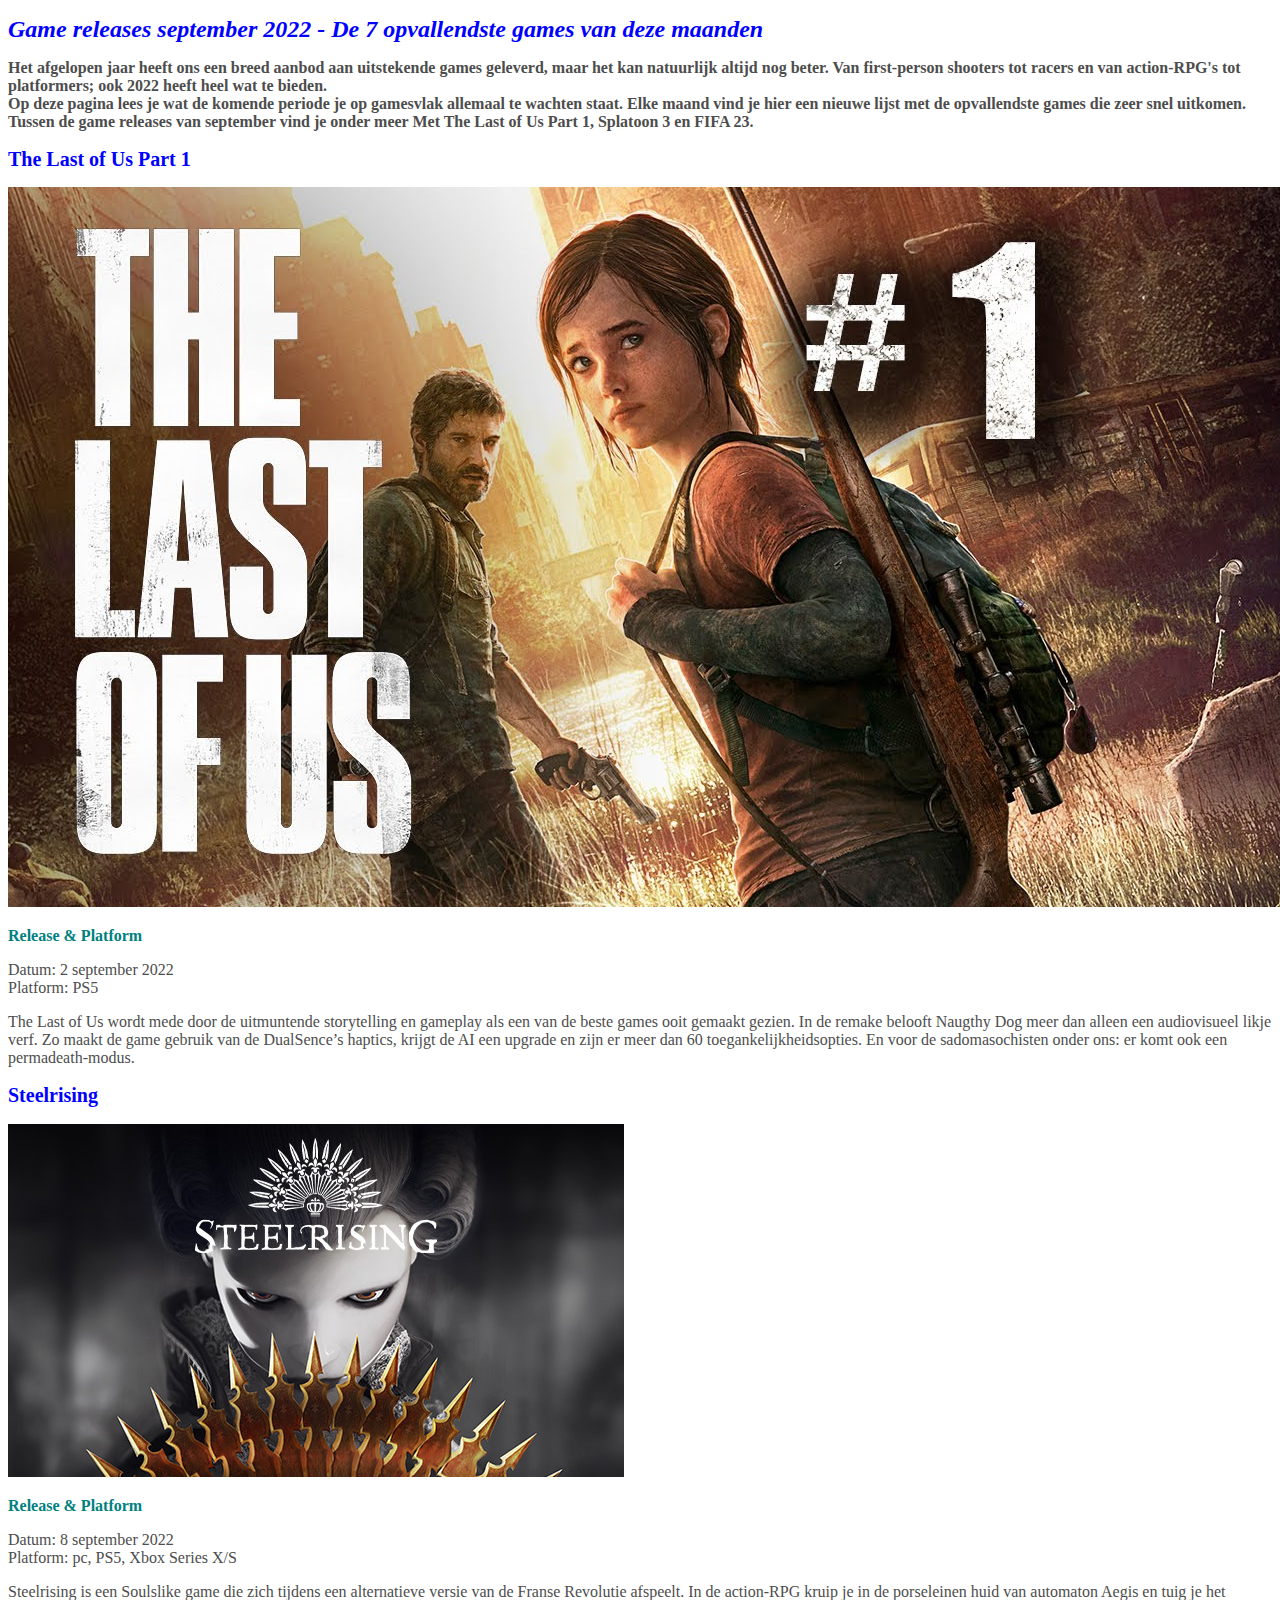
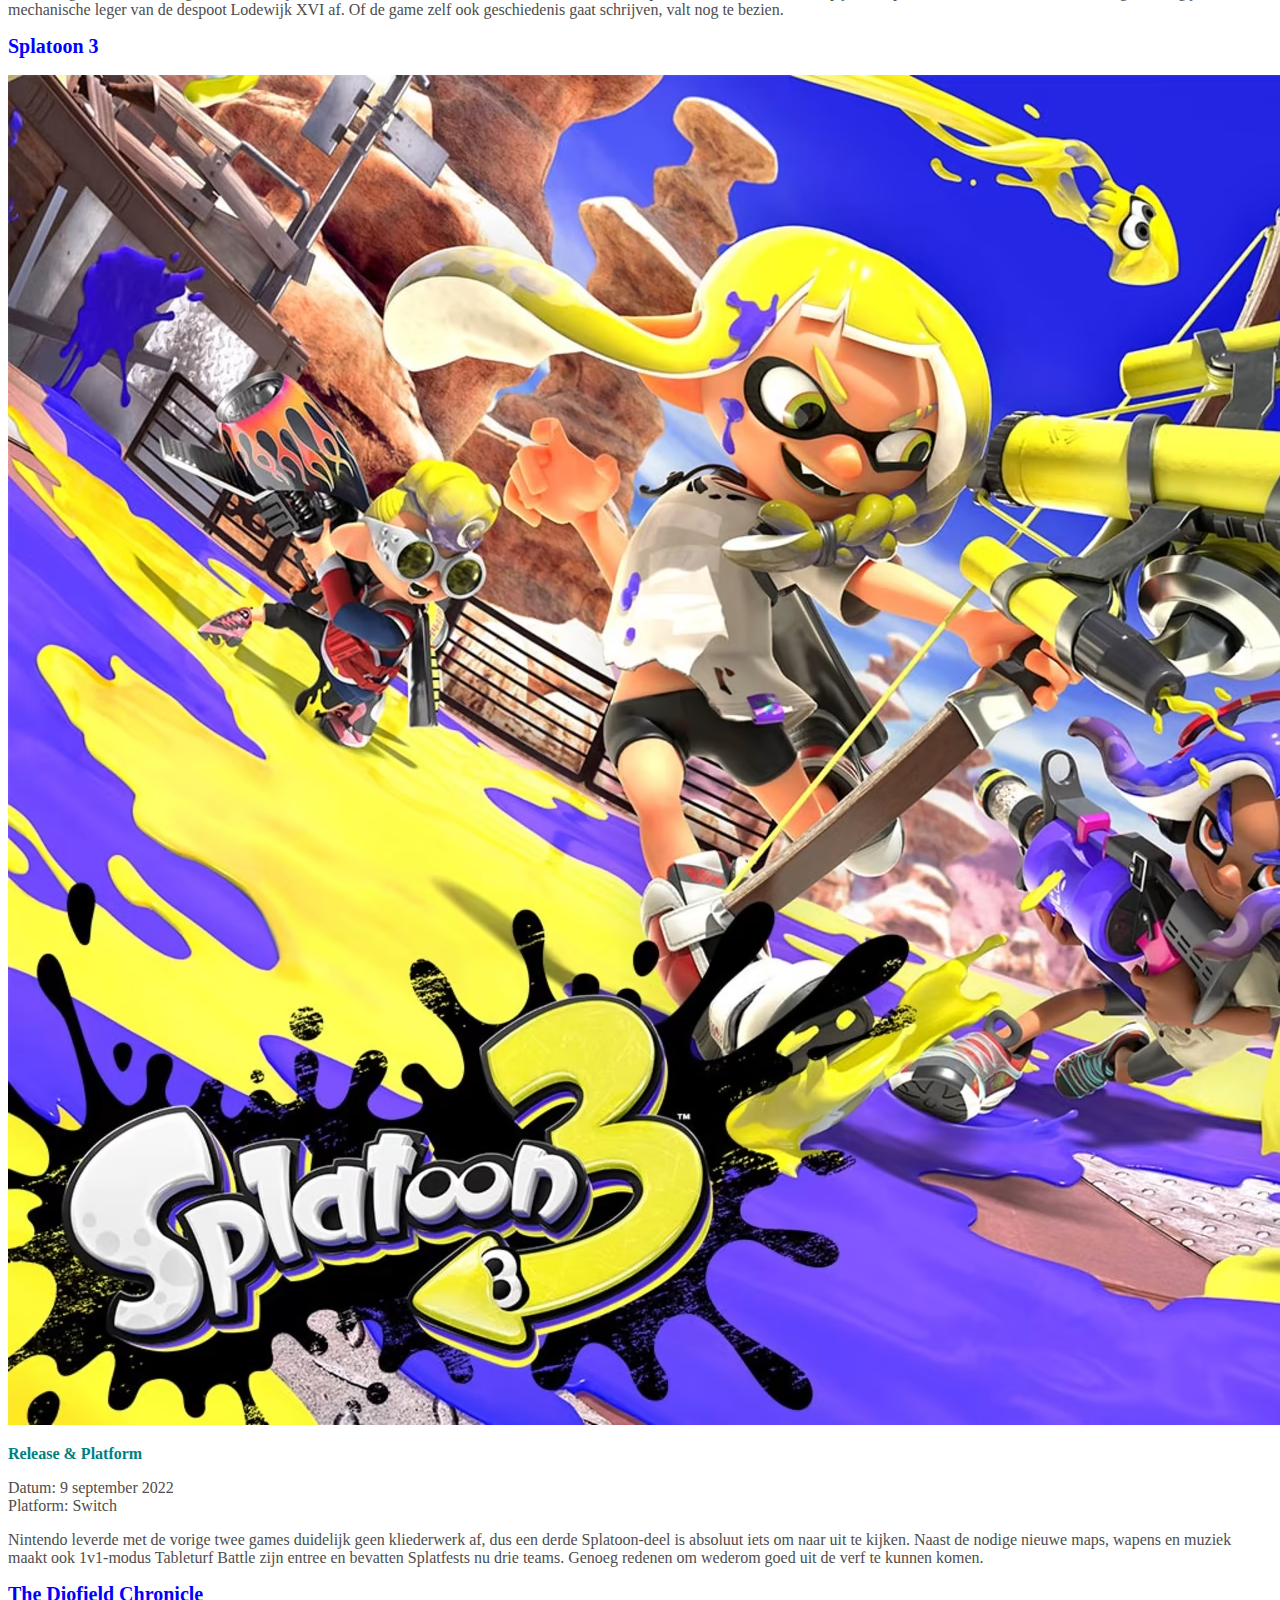
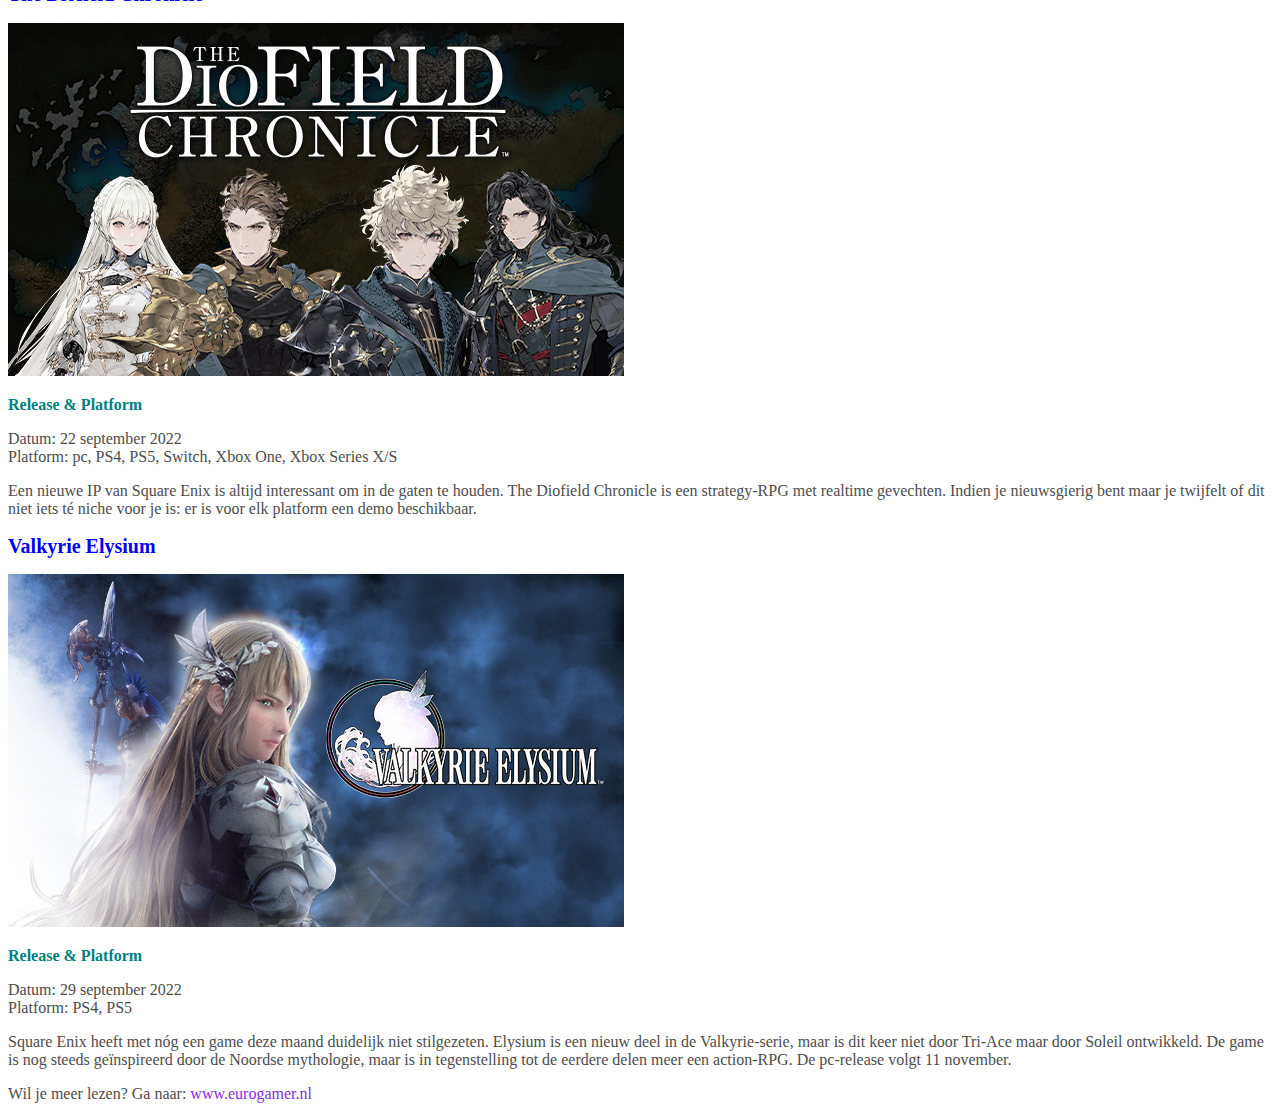
<file: opdracht_4.1/index.html>
<!DOCTYPE html>
<html lang="en">

<head>
    <meta charset="UTF-8">
    <meta http-equiv="X-UA-Compatible" content="IE=edge">
    <meta name="viewport" content="width=device-width, initial-scale=1.0">
    <title>Opdracht 4.1 - Font & Color</title>
   <link rel="stylesheet" href="style.css">
</head>

<body>
    <main>
        <header>
            <h1>Game releases september 2022 - De 7 opvallendste games van deze maanden</h1>
        <div>
            <p class="A">Het afgelopen jaar heeft ons een breed aanbod aan uitstekende games geleverd, maar het kan natuurlijk
                altijd nog beter. Van first-person shooters tot racers en van action-RPG's tot platformers; ook 2022
                heeft heel wat te bieden.
                <br>
                Op deze pagina lees je wat de komende periode je op gamesvlak allemaal te wachten staat. Elke maand vind
                je hier
                een nieuwe lijst met de opvallendste games die zeer snel uitkomen. Tussen de game releases van september
                vind je onder meer Met The Last of Us Part 1, Splatoon 3 en FIFA 23.
            </p>
        </div>
        </header>
        <section>
            <article>
                <h2>The Last of Us Part 1</h2>
                <img src="./img/lastpart.jpeg" alt="The last part of us part 1">
                <h3>Release & Platform</h3>
                <p>Datum: 2 september 2022 <br>
                    Platform: PS5</p>
                <p>
                    The Last of Us wordt mede door de uitmuntende storytelling en gameplay als een van de beste games
                    ooit
                    gemaakt gezien. In de remake belooft Naugthy Dog meer dan alleen een audiovisueel likje verf. Zo
                    maakt
                    de game
                    gebruik van de DualSence’s haptics, krijgt de AI een upgrade en zijn er meer dan 60
                    toegankelijkheidsopties. En
                    voor de sadomasochisten onder ons: er komt ook een permadeath-modus.
                </p>
            </article>
            <article>
                <h2>Steelrising</h2>
                <img src="./img/steelrising.jpeg" alt="Steelrising">
                <h3>Release & Platform</h3>
                <p>Datum: 8 september 2022 <br>
                    Platform: pc, PS5, Xbox Series X/S</p>
                <p>Steelrising is een Soulslike game die zich tijdens een alternatieve versie van de Franse Revolutie
                    afspeelt. In de action-RPG kruip je in de porseleinen huid van automaton Aegis en tuig je het
                    mechanische leger van
                    de despoot Lodewijk XVI af. Of de game zelf ook geschiedenis gaat schrijven, valt nog te bezien.</p>
            </article>
            <article>
                <h2>Splatoon 3</h2>
                <img src="./img/platoon3.avif" alt="Splatoon 3">
                <h3>Release & Platform</h3>
                <p>Datum: 9 september 2022 <br>
                    Platform: Switch</p>
                <p> Nintendo leverde met de vorige twee games duidelijk geen kliederwerk af, dus een derde Splatoon-deel
                    is
                    absoluut iets om naar uit te kijken. Naast de nodige nieuwe maps, wapens en muziek maakt ook
                    1v1-modus
                    Tableturf
                    Battle zijn entree en bevatten Splatfests nu drie teams. Genoeg redenen om wederom goed uit de verf
                    te
                    kunnen komen.
                </p>
            </article>
            <article>
                <h2>The Diofield Chronicle</h2>
                <img src="./img/diofield.jpeg" alt="The Diofield Chronicle">
                <h3>Release & Platform</h3>
                <p>Datum: 22 september 2022 <br>
                    Platform: pc, PS4, PS5, Switch, Xbox One, Xbox Series X/S</p>
                <p>Een nieuwe IP van Square Enix is altijd interessant om in de gaten te houden. The Diofield Chronicle
                    is
                    een strategy-RPG met realtime gevechten. Indien je nieuwsgierig bent maar je twijfelt of dit niet
                    iets
                    té
                    niche voor je is: er is voor elk platform een demo beschikbaar.</p>
            </article>
            <article>
                <h2>Valkyrie Elysium</h2>
                <img src="./img/valkyrie.jpeg" alt="Valkyrie Elysium">
                <h3>Release & Platform</h3>
                <p>Datum: 29 september 2022 <br>
                    Platform: PS4, PS5</p>
                <p>Square Enix heeft met nóg een game deze maand duidelijk niet stilgezeten. Elysium is een nieuw deel
                    in de
                    Valkyrie-serie, maar is dit keer niet door Tri-Ace maar door Soleil ontwikkeld. De game is nog
                    steeds
                    geïnspireerd door de Noordse mythologie, maar is in tegenstelling tot de eerdere delen meer een
                    action-RPG.
                    De pc-release volgt 11 november.</p>
            </article>

            <p>Wil je meer lezen? Ga naar:
                <a href="https://www.eurogamer.nl/game-releases-de-opvallendste-games-van-deze-maand">www.eurogamer.nl</a>
            </p>
        </section>

    </main>

</body>

</html>
</file>
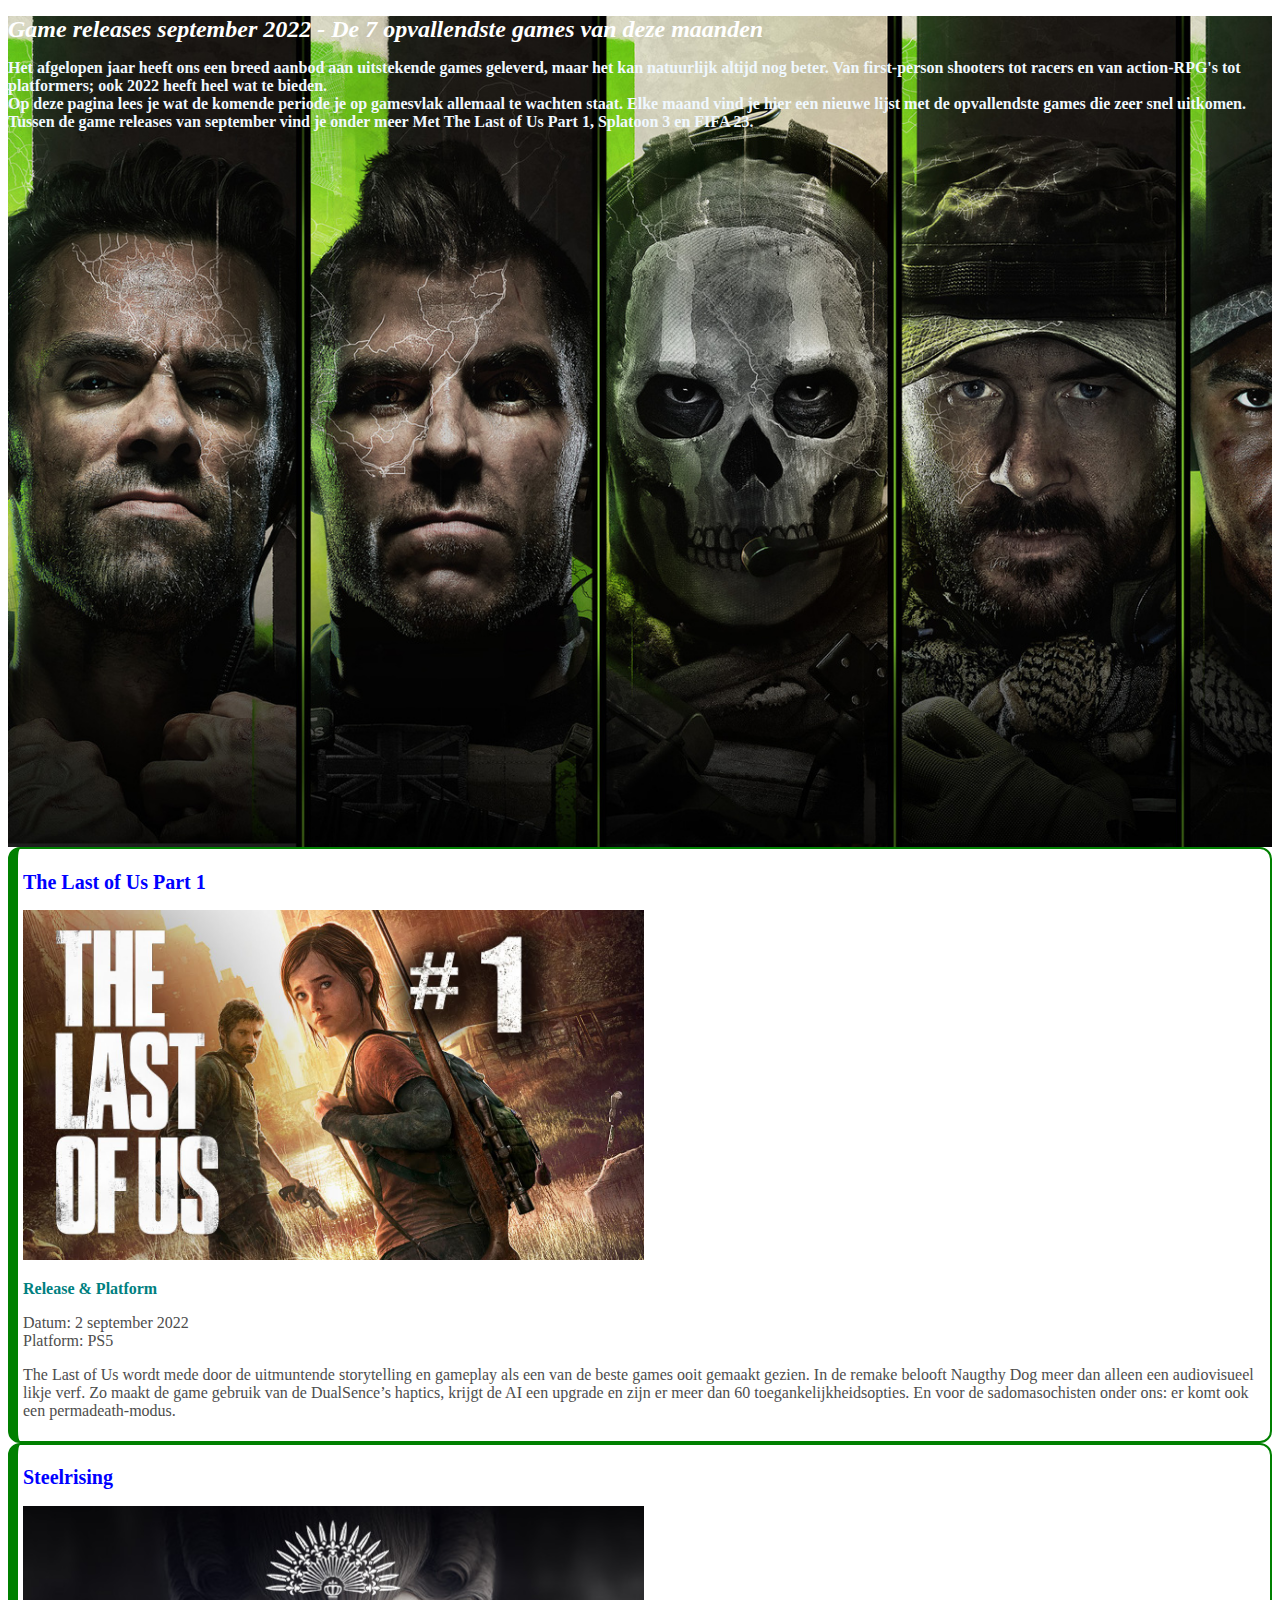
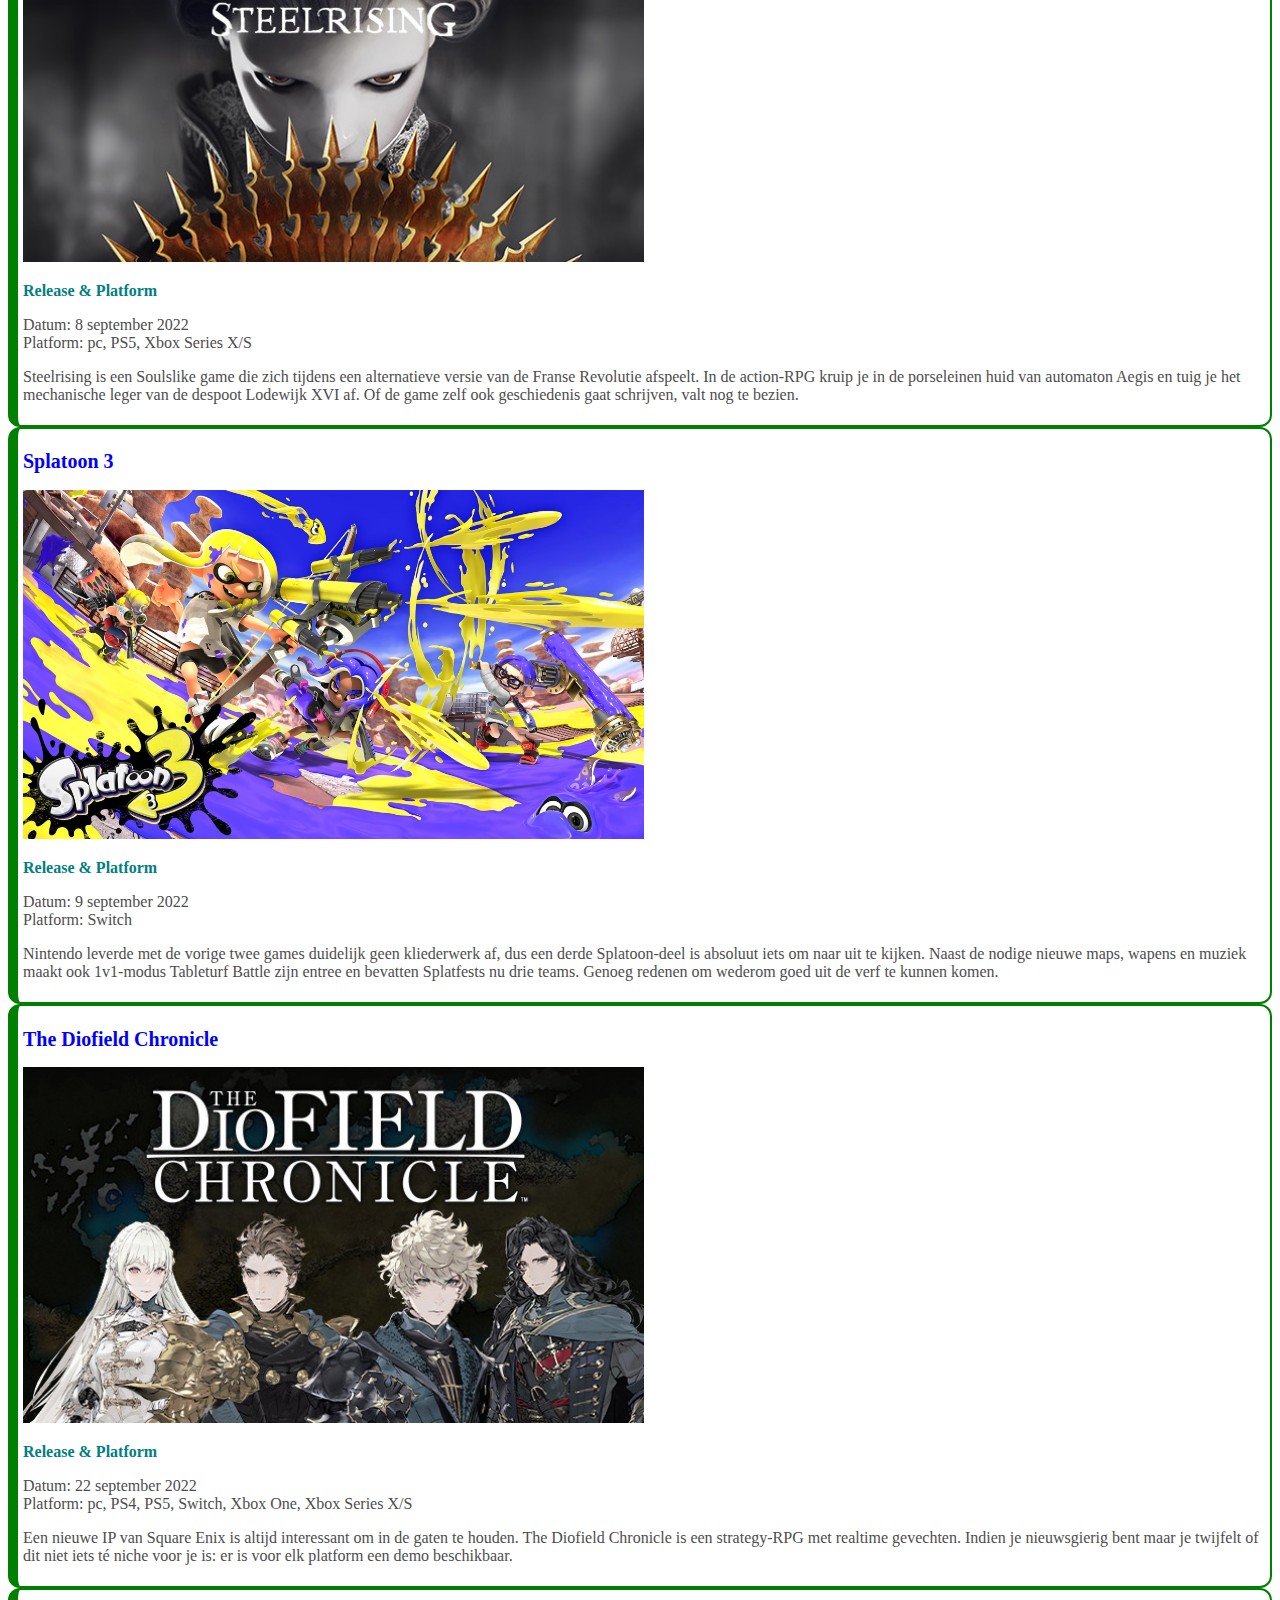
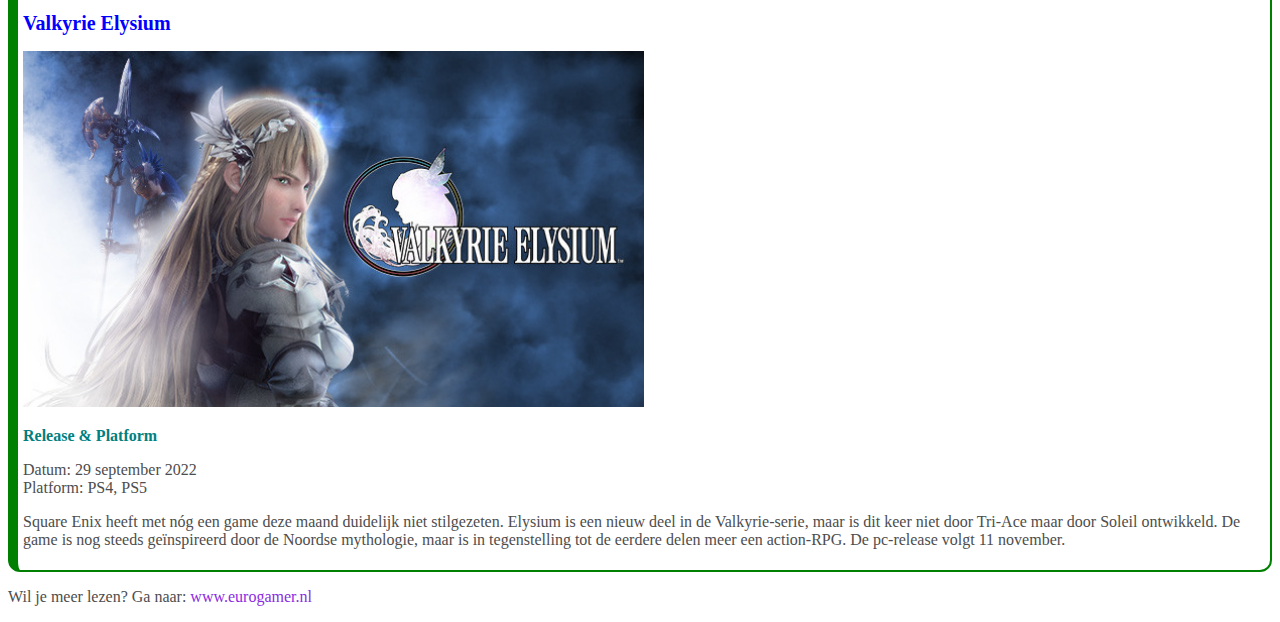
<file: opdracht_4.2/index.html>
<!DOCTYPE html>
<html lang="en">

<head>
    <meta charset="UTF-8">
    <meta http-equiv="X-UA-Compatible" content="IE=edge">
    <meta name="viewport" content="width=device-width, initial-scale=1.0">
    <title>Opdracht 4.1 - Font & Color</title>
    <link rel="stylesheet" href="style.css">
</head>

<body>
    <main>
        <header>
            <h1>Game releases september 2022 - De 7 opvallendste games van deze maanden</h1>
             
            <p class="mw">Het afgelopen jaar heeft ons een breed aanbod aan uitstekende games geleverd, maar het kan natuurlijk
                altijd nog beter. Van first-person shooters tot racers en van action-RPG's tot platformers; ook 2022
                heeft heel wat te bieden.
                <br>
                Op deze pagina lees je wat de komende periode je op gamesvlak allemaal te wachten staat. Elke maand vind
                je hier
                een nieuwe lijst met de opvallendste games die zeer snel uitkomen. Tussen de game releases van september
                vind je onder meer Met The Last of Us Part 1, Splatoon 3 en FIFA 23.
            </p>
        </header>
        <section>
            <article>
                <h2>The Last of Us Part 1</h2>
                <img src="./img/lastpart.jpeg" alt="The last part of us part 1">
                <h3>Release & Platform</h3>
                <p>Datum: 2 september 2022 <br>
                    Platform: PS5</p>
                <p>
                    The Last of Us wordt mede door de uitmuntende storytelling en gameplay als een van de beste games
                    ooit
                    gemaakt gezien. In de remake belooft Naugthy Dog meer dan alleen een audiovisueel likje verf. Zo
                    maakt
                    de game
                    gebruik van de DualSence’s haptics, krijgt de AI een upgrade en zijn er meer dan 60
                    toegankelijkheidsopties. En
                    voor de sadomasochisten onder ons: er komt ook een permadeath-modus.
                </p>
            </article>
            <article>
                <h2>Steelrising</h2>
                <img src="./img/steelrising.jpeg" alt="Steelrising">
                <h3>Release & Platform</h3>
                <p>Datum: 8 september 2022 <br>
                    Platform: pc, PS5, Xbox Series X/S</p>
                <p>Steelrising is een Soulslike game die zich tijdens een alternatieve versie van de Franse Revolutie
                    afspeelt. In de action-RPG kruip je in de porseleinen huid van automaton Aegis en tuig je het
                    mechanische leger van
                    de despoot Lodewijk XVI af. Of de game zelf ook geschiedenis gaat schrijven, valt nog te bezien.</p>
            </article>
            <article>
                <h2>Splatoon 3</h2>
                <img src="./img/platoon3.avif" alt="Splatoon 3">
                <h3>Release & Platform</h3>
                <p>Datum: 9 september 2022 <br>
                    Platform: Switch</p>
                <p> Nintendo leverde met de vorige twee games duidelijk geen kliederwerk af, dus een derde Splatoon-deel
                    is
                    absoluut iets om naar uit te kijken. Naast de nodige nieuwe maps, wapens en muziek maakt ook
                    1v1-modus
                    Tableturf
                    Battle zijn entree en bevatten Splatfests nu drie teams. Genoeg redenen om wederom goed uit de verf
                    te
                    kunnen komen.
                </p>
            </article>
            <article>
                <h2>The Diofield Chronicle</h2>
                <img src="./img/diofield.jpeg" alt="The Diofield Chronicle">
                <h3>Release & Platform</h3>
                <p>Datum: 22 september 2022 <br>
                    Platform: pc, PS4, PS5, Switch, Xbox One, Xbox Series X/S</p>
                <p>Een nieuwe IP van Square Enix is altijd interessant om in de gaten te houden. The Diofield Chronicle
                    is
                    een strategy-RPG met realtime gevechten. Indien je nieuwsgierig bent maar je twijfelt of dit niet
                    iets
                    té
                    niche voor je is: er is voor elk platform een demo beschikbaar.</p>
            </article>
            <article>
                <h2>Valkyrie Elysium</h2>
                <img src="./img/valkyrie.jpeg" alt="Valkyrie Elysium">
                <h3>Release & Platform</h3>
                <p>Datum: 29 september 2022 <br>
                    Platform: PS4, PS5</p>
                <p>Square Enix heeft met nóg een game deze maand duidelijk niet stilgezeten. Elysium is een nieuw deel
                    in de
                    Valkyrie-serie, maar is dit keer niet door Tri-Ace maar door Soleil ontwikkeld. De game is nog
                    steeds
                    geïnspireerd door de Noordse mythologie, maar is in tegenstelling tot de eerdere delen meer een
                    action-RPG.
                    De pc-release volgt 11 november.</p>
            </article>

            <p>Wil je meer lezen? Ga naar:
                <a href="https://www.eurogamer.nl/game-releases-de-opvallendste-games-van-deze-maand">www.eurogamer.nl</a>
            </p>
        </section>

    </main>

</body>

</html>
</file>
<file: opdracht_4.1/style.css>
h1{
    font-size: 24px;
    color: blue;
    font-weight: bold;
    font-style: italic;
}
h2{
    font-size: 20px;
    color: #0000ff;
    font-weight: bold;
}
h3{
    font-size: 16px;
    color: teal;
    font-weight: bold;
}
p{
    color: #4d4d4d;
}

p.A{
    font-weight: bold;
}
a{
    color: #8a2be2;
    text-decoration-line: none;
}
</file>
<file: opdracht_4.2/style.css>
h1{
    font-size: 24px;
    color: rgb(255, 255, 255);
    font-weight: bold;
    font-style: italic;
}
h2{
    font-size: 20px;
    color: #0000ff;
    font-weight: bold;
}
h3{
    font-size: 16px;
    color: teal; 
    font-weight: bold;
}
p{
    color: #4d4d4d; 
    
}

.mw{
    font-weight: bold;
    color: aliceblue;
}
a{
    color: #8a2be2;
    text-decoration-line: none;
}
header{
    padding: top 30px; 
    padding-bottom: 700px;
    width: 100%;
    height: 33%;
    background-image: url(./img/MW2.jpg);
    background-repeat: no-repeat;
    background-size: cover ;
}
img{
    width: 50%;
}

article{
    border: 2px solid green;
    border-radius: 12px;
    padding: 5px;
    border-left-width: 10px ;
}
</file>
